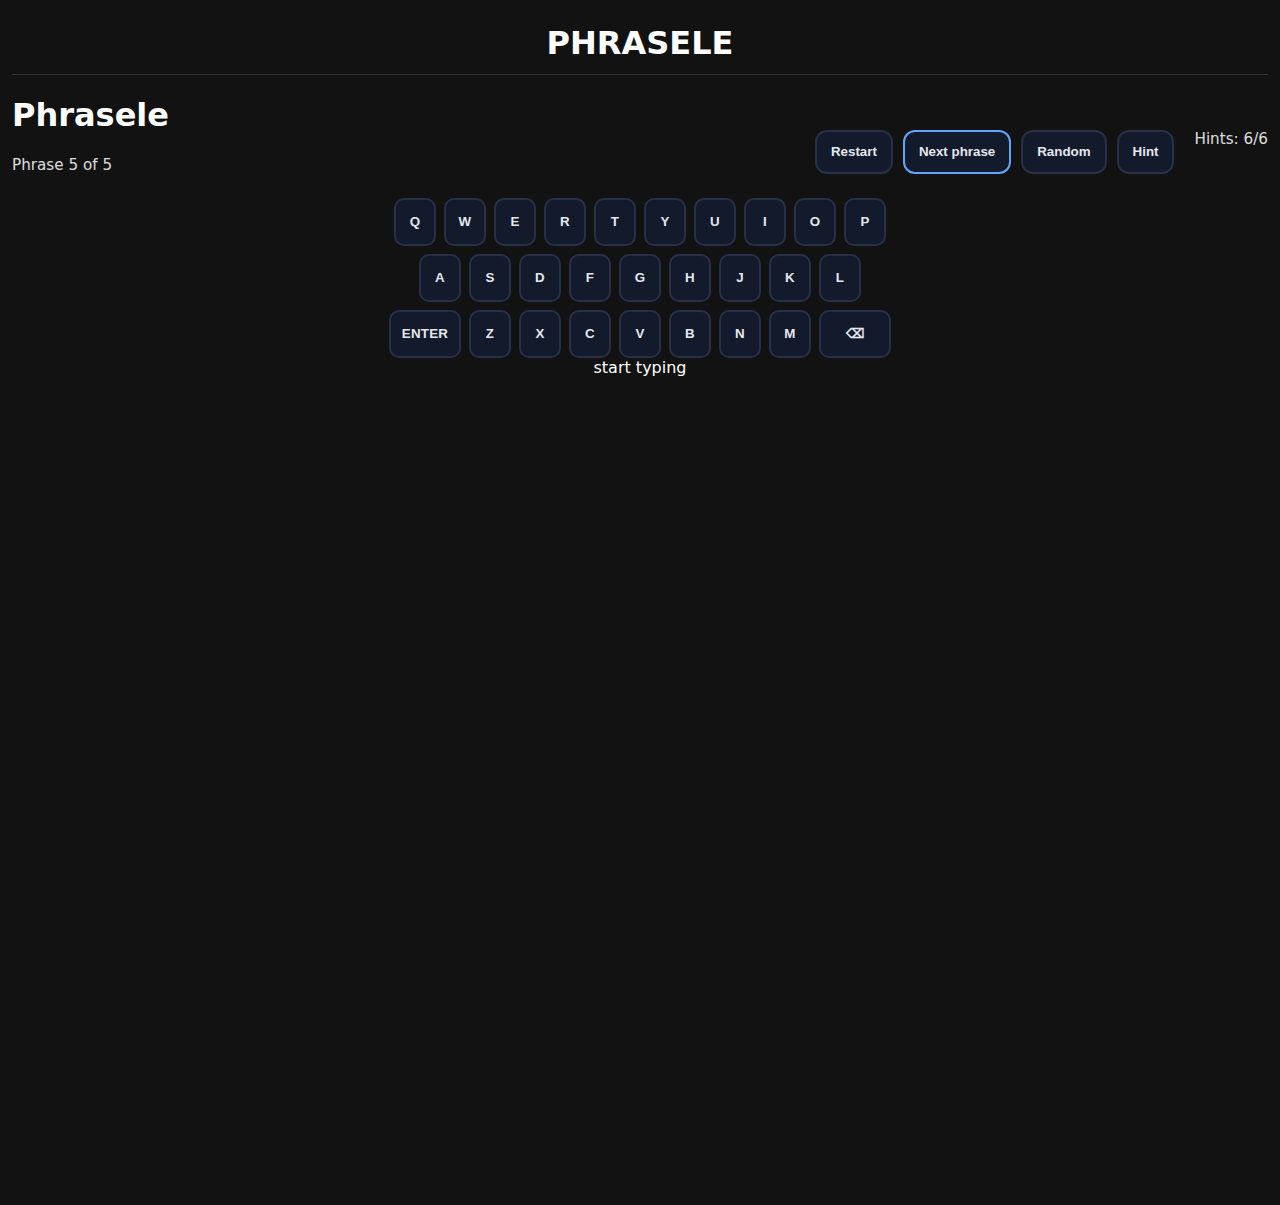
<file: index.html>
<!DOCTYPE html>
<html lang="en">
<head>
  <meta charset="UTF-8" />
  <meta name="viewport" content="width=device-width, initial-scale=1.0" />
  <title>Phrasele</title>

  <link rel="stylesheet" href="styles.css" />
</head>
<body>

  <header class="toolbar">
    <h1>PHRASELE</h1>
  </header>

  <div class="topbar">
  <div class="title">
    <h1>Phrasele</h1>
    <p id="subtitle" class="subtitle"></p>
  </div>

  <div class="controls">
    <button id="restartBtn" class="btn">Restart</button>
    <button id="nextBtn" class="btn btn-primary">Next phrase</button>
    <button id="randomBtn" class="btn">Random</button>
    <button id="hintBtn" class="btn">Hint</button>
    <span id="hintInfo" class="hint-info"></span> 
  </div>
</div>

<div id="board" class="board"></div>
<div id="keyboard" class="keyboard" aria-label="On-screen keyboard"></div>
<div class="message" id="message"></div>

  <main id="game">
    <div id="board" class="board"></div>
    <div id="keyboard" class="keyboard" aria-label="On-screen keyboard"></div>
    <p id="message" class="message"></p>
  </main>

  <script src="phrases.js"></script>
  <script src="game.js"></script>
</body>
</html>
</file>
<file: styles.css>
* { box-sizing: border-box; }
html, body { height: 100%; }
/* Use the viewport height unit to make the app fill the screen on mobile (100dvh) */
body {
  margin: 0;
  overflow-x: hidden;
  background: #121213;
  color: white;
  font-family: system-ui, -apple-system, 'Segoe UI', Roboto, 'Helvetica Neue', Arial, sans-serif;
  display: flex;
  flex-direction: column;
  align-items: center;
  -webkit-font-smoothing: antialiased;
  -moz-osx-font-smoothing: grayscale;
  padding: 12px; /* small page padding to avoid edge clipping on phones */
}

.toolbar {
  width: 100%;
  padding: 12px 8px;
  text-align: center;
  border-bottom: 1px solid #333;
}

.toolbar h1 {
  margin: 0;
  font-size: clamp(1.2rem, 5vw, 2rem);
}

#game {
  margin-top: 12px;
  display: grid;
  gap: 12px; 
  justify-items: center;
  width: 100%;
  /* Make the main area fill available viewport height so board + keyboard fit */
  min-height: calc(100dvh - 96px);
  max-height: calc(100dvh - 48px);
  box-sizing: border-box;
  align-content: start;
}

#board {
  display: grid;
  gap: 24px;
  width: 100%;
  justify-content: center;
  overflow: auto; /* allow scrolling if board exceeds available space */
  -webkit-overflow-scrolling: touch;
}

.tile {
  --tile-min: 44px;
  --tile-max: 72px;
  --tile-vw: 12vw;
  --tile-size: clamp(var(--tile-min), var(--tile-vw), var(--tile-max));

  width: var(--tile-size);
  height: var(--tile-size);
  aspect-ratio: 1/1;
  border: 2px solid #3a3a3c;
  display: flex;
  align-items: center;
  justify-content: center;
  font-size: clamp(1rem, 4.5vw, 1.6rem);
  font-weight: bold;
  border-radius: 6px;
  line-height: 1;
}

.row {
  /* Force rows to layout with flex so they respect responsive tile sizing.
     Render code sets inline display:grid; use !important to ensure flex layout. */
  display: flex !important;
  gap: 14px;
  justify-content: center;
  flex-wrap: nowrap;
}

.gap {
  width: var(--tile-size);
  height: var(--tile-size);
  border: 2px dashed rgba(255, 255, 255, 0.15);
  border-radius: 6px;
}

/* Override inline sizing JS may set (58px) so responsive sizing always wins */
.row .tile {
  width: var(--tile-size) !important;
  height: var(--tile-size) !important;
}
.row .gap {
  width: var(--tile-size) !important;
  height: var(--tile-size) !important;
}

.tile.correct { background: #22c55e; border-color: #22c55e; color: #0b1220; }
.tile.present { background: #eab308; border-color: #eab308; color: #0b1220; }
.tile.absent  { background: #334155; border-color: #334155; color: #e5e7eb; }

.tile.locked { opacity: 0.98; }

/* ===== On-screen keyboard ===== */
/* On-screen keyboard */
.keyboard {
  margin-top: 12px;
  display: flex;
  flex-direction: column;
  gap: 8px;
  width: 100%;
  max-width: 100%;
  align-items: center;
  padding: 0 6px;
}

.kb-row {
  display: flex;
  gap: 8px;
  justify-content: center;
  flex-wrap: wrap; /* allow keys to wrap on narrow screens */
}

.key {
  min-width: clamp(34px, 9vw, 58px);
  height: clamp(40px, 8vw, 56px);
  border-radius: 10px;
  border: 2px solid #263047;
  background: #121a2b;
  color: #e5e7eb;
  font-weight: 700;
  letter-spacing: 0.02em;
  cursor: pointer;
  user-select: none;
  display: inline-flex;
  align-items: center;
  justify-content: center;
  padding: 0 8px;
}

.key.wide { min-width: clamp(64px, 20vw, 100px); }

.key:active { transform: translateY(1px); }

/* Match tile scoring states */
.key.correct { background: #22c55e; border-color: #22c55e; color: #0b1220; }
.key.present { background: #eab308; border-color: #eab308; color: #0b1220; }
.key.absent  { background: #334155; border-color: #334155; color: #e5e7eb; }

/* ===== Top bar / controls ===== */
.topbar {
  display: flex;
  align-items: flex-end;
  justify-content: space-between;
  gap: 12px;
  margin-bottom: 12px;
  width: 100%;
}

.subtitle {
  margin: 6px 0 0;
  opacity: 0.85;
  font-size: 0.95rem;
}

.controls {
  display: flex;
  gap: 10px;
  flex-wrap: wrap;
  justify-content: flex-end;
}

.btn {
  height: 44px;
  padding: 0 14px;
  border-radius: 12px;
  border: 2px solid #263047;
  background: #121a2b;
  color: #e5e7eb;
  font-weight: 700;
  cursor: pointer;
}

.btn:active { transform: translateY(1px); }

.btn-primary {
  border-color: #60a5fa;
}

.hint-info{
  margin-left: 10px;
  font-size: 0.95rem;
  opacity: 0.85;
}

#app {
  width: 100%;
  max-width: 420px; /* keep comfortable reading width on phones and tablets */
  margin: 0 auto;
  padding: 1rem;
}
.grid {
  display: grid;
  grid-template-columns: repeat(auto-fit, minmax(40px, 1fr));
  gap: 6px;
}

/* Desktop / larger screens: restore original fixed-like sizes */
@media (min-width: 700px) {
  :root {
    --tile-min: 58px;
    --tile-max: 58px;
    --tile-vw: 58px;
  }

  .tile {
    font-size: 28px;
  }

  .key {
    min-width: 42px;
    height: 48px;
  }

  .key.wide { min-width: 72px; }
}

/* Extra small phones adjustments */
@media (max-width: 360px) {
  body { padding: 8px; }
  .tile { --tile-min: 40px; }
  .key { min-width: 30px; height: 40px; }
}

/* Mobile phones: hide on-screen keyboard and reduce title size */
@media (max-width: 768px) and (hover: none) and (pointer: coarse) {
  .keyboard {
    display: none;
  }
  
  .topbar {
    flex-direction: column;
    align-items: center;
    gap: 8px;
  }
  
  .controls {
    justify-content: center;
    width: 100%;
  }
}

/* Mobile helper input: invisible but focusable so native keyboards appear when needed */
.mobile-input {
  position: fixed;
  right: 12px;
  bottom: 12px;
  width: 36px;
  height: 44px;
  opacity: 0.01; /* nearly invisible but still focusable */
  background: transparent;
  color: transparent;
  border: none;
  z-index: 9999;
  caret-color: transparent;
}

/* Prevent horizontal scrolling globally */
html, body { overflow-x: hidden; }
</file>
